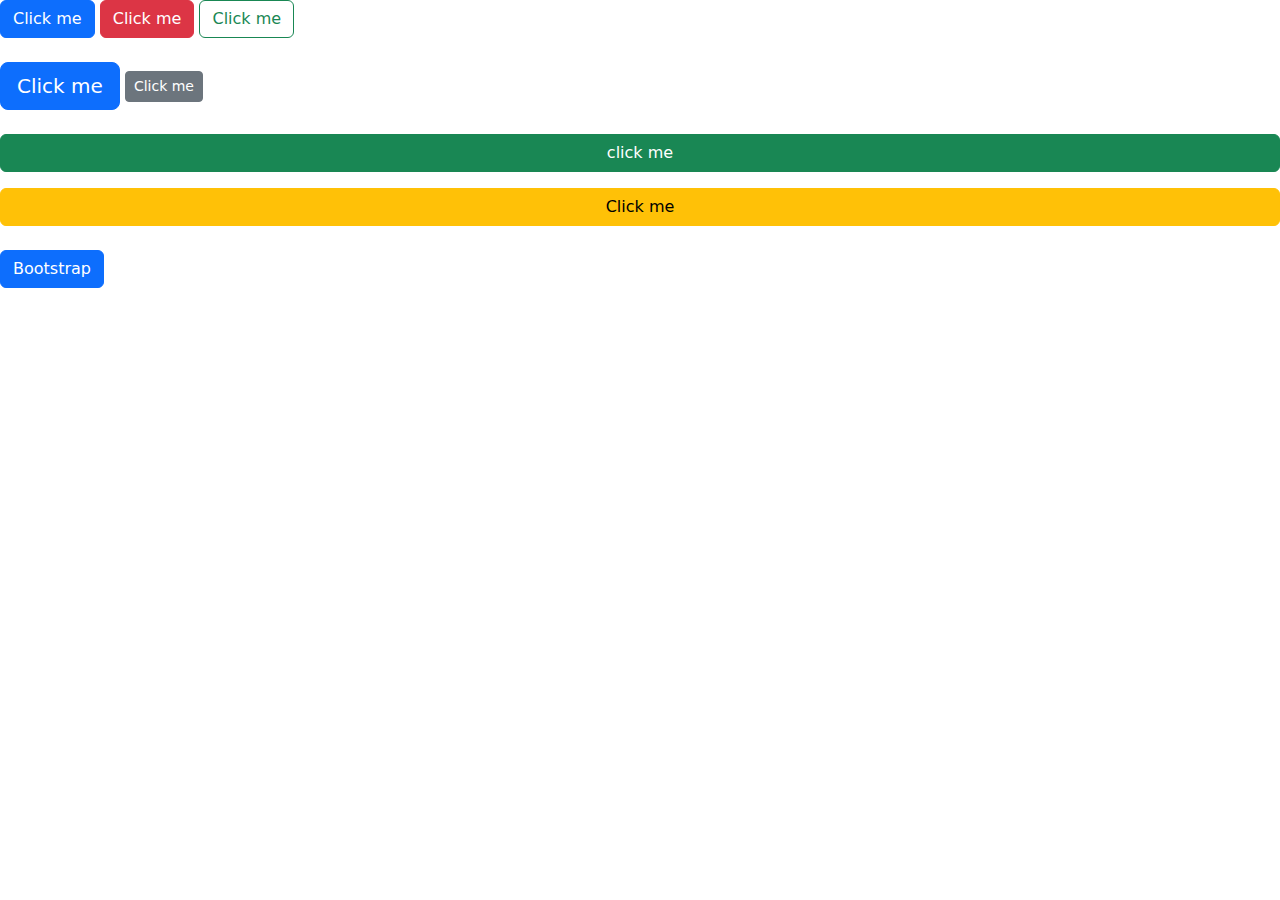
<file: button.html>
<!DOCTYPE html>
<html lang="en">
<head>
    <meta charset="UTF-8">
    <meta name="viewport" content="width=device-width, initial-scale=1.0">
    <title>Button</title>
    <link rel="stylesheet" href="https://cdn.jsdelivr.net/npm/bootstrap@5.3.2/dist/css/bootstrap.min.css
    ">
</head>
<body>

    <button class="btn btn-primary">Click me</button>
    <button class="btn btn-danger">Click me</button>
    <button class="btn btn-outline-success">Click me</button>
    <br/><br/>
    <button class="btn btn-primary btn-lg">Click me</button>
    <button class="btn btn-secondary btn-sm">Click me</button>
    <br/><br/>
    <div class="d-grid gap-3">
        <button class="btn btn-success">click me</button>
        <button class="btn btn-warning">Click me</button>
    </div>
    <br/>
    <a href="https://getbootstrap.com/docs/5.3/utilities/colors/"
    class="btn btn-primary">Bootstrap</a>
    <script src="https://cdn.jsdelivr.net/npm/bootstrap@5.3.2/dist/js/bootstrap.bundle.min.js
    "></script>
</body>
</html>
</file>
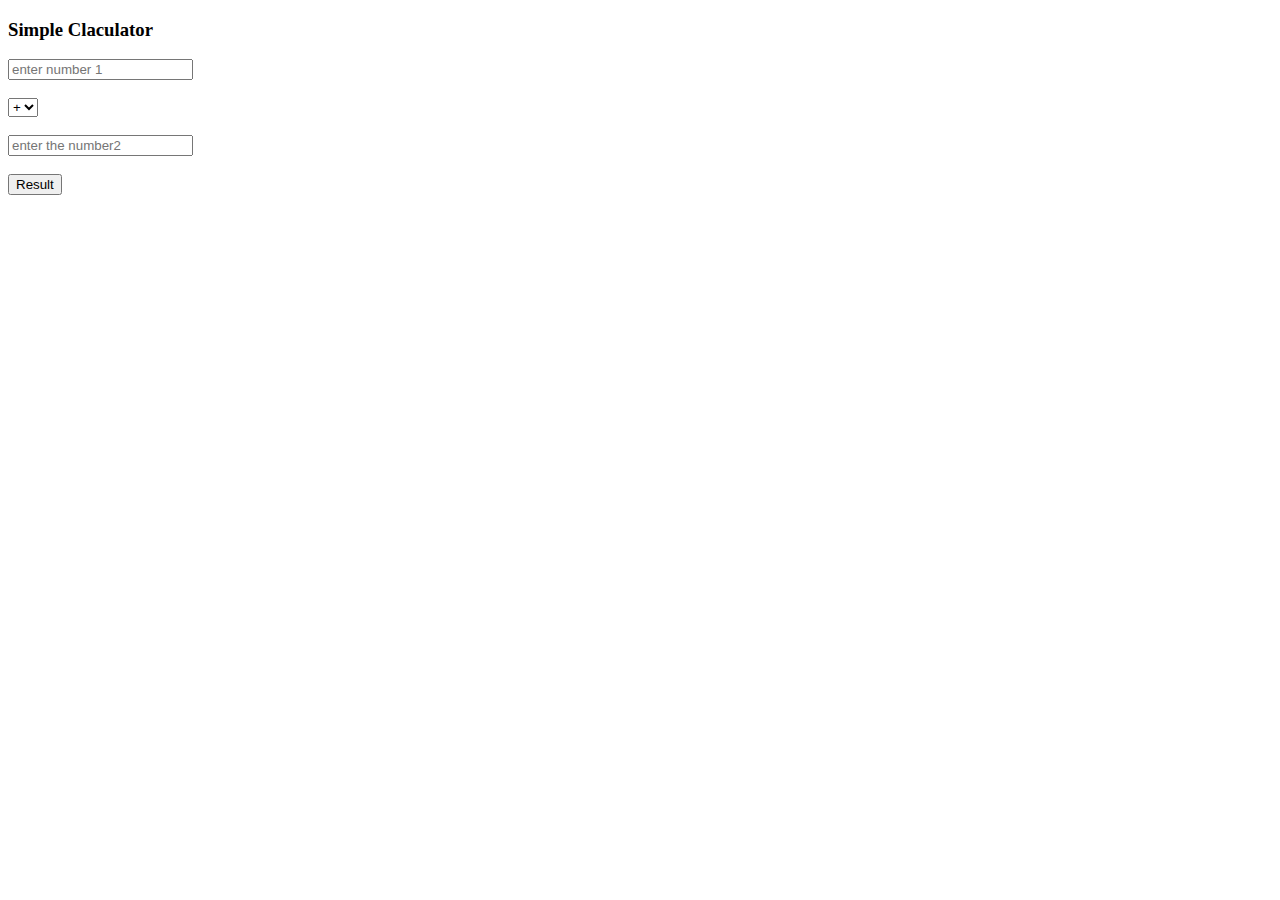
<file: cal.html>
<!DOCTYPE html>
<html lang="en">
<head>
    <meta charset="UTF-8">
    <meta name="viewport" content="width=device-width, initial-scale=1.0">
    <title>Document</title>
</head>
<body>
<h3> Simple Claculator</h3>
<input type="number" placeholder="enter number 1" id="n1"/>
<br/>
<br/>
<select name="operator" id="opr">
    <option value="+">+</option>
    <option value="-">-</option>
    <option value=""></option>
    <option value="/">/</option>
</select>
<br/><br/>
<input type="number" placeholder="enter the number2" id="n2"/>
<br/><br/>
<button onclick="c()">Result</button>
<br/><br/>
<h5 id="output"></h5>
<script src="cal.js"></script>
</body>
</html>
</file>
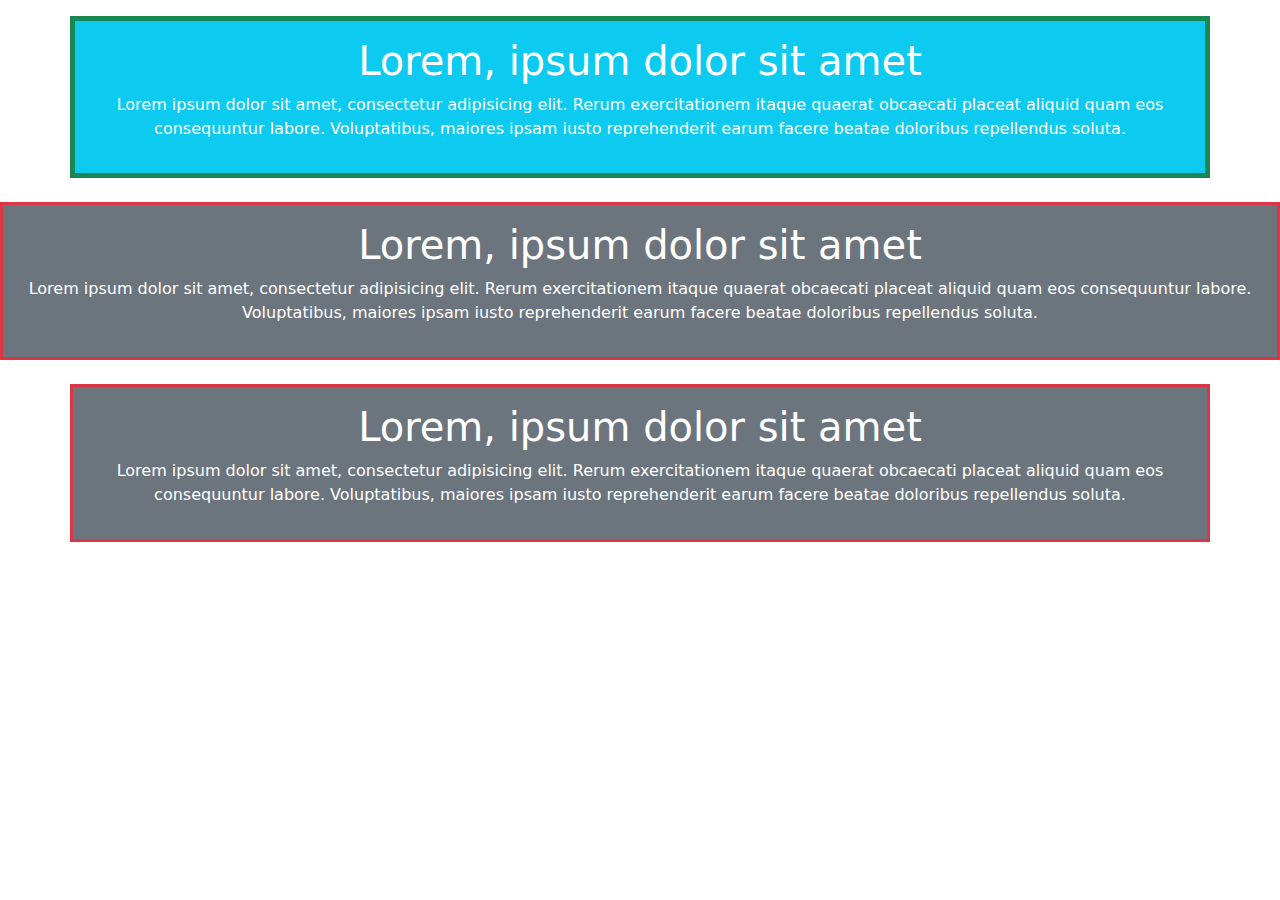
<file: container.html>
<!DOCTYPE html>
<html lang="en">
<head>
    <meta charset="UTF-8">
    <meta name="viewport" content="width=device-width, initial-scale=1.0">
    <title>Container</title>
    <link rel="stylesheet" href="https://cdn.jsdelivr.net/npm/bootstrap@5.3.2/dist/css/bootstrap.min.css
    ">
</head>
<body>
    <div class="container bg-info mt-3 p-3 border border-5 border-success text-white text-center">
        <h1>Lorem, ipsum dolor sit amet </h1>
        <p>Lorem ipsum dolor sit amet, consectetur adipisicing elit. Rerum exercitationem itaque quaerat obcaecati placeat aliquid quam eos consequuntur labore. Voluptatibus, maiores ipsam iusto reprehenderit earum facere beatae doloribus repellendus soluta.</p>
    </div>
    <div class="container-fluid bg-secondary p-3 text-center text-white mt-4 border border-3 border-danger">
    <h1>Lorem, ipsum dolor sit amet </h1>
        <p>Lorem ipsum dolor sit amet, consectetur adipisicing elit. Rerum exercitationem itaque quaerat obcaecati placeat aliquid quam eos consequuntur labore. Voluptatibus, maiores ipsam iusto reprehenderit earum facere beatae doloribus repellendus soluta.</p>
        </div>
        <div class="container-xl bg-secondary p-3 text-center text-white mt-4 border border-3 border-danger"><h1>Lorem, ipsum dolor sit amet </h1>
            <p>Lorem ipsum dolor sit amet, consectetur adipisicing elit. Rerum exercitationem itaque quaerat obcaecati placeat aliquid quam eos consequuntur labore. Voluptatibus, maiores ipsam iusto reprehenderit earum facere beatae doloribus repellendus soluta.</p></div>
    <script src="https://cdn.jsdelivr.net/npm/bootstrap@5.3.2/dist/js/bootstrap.bundle.min.js
   "></script>
</body>
</html>
</file>
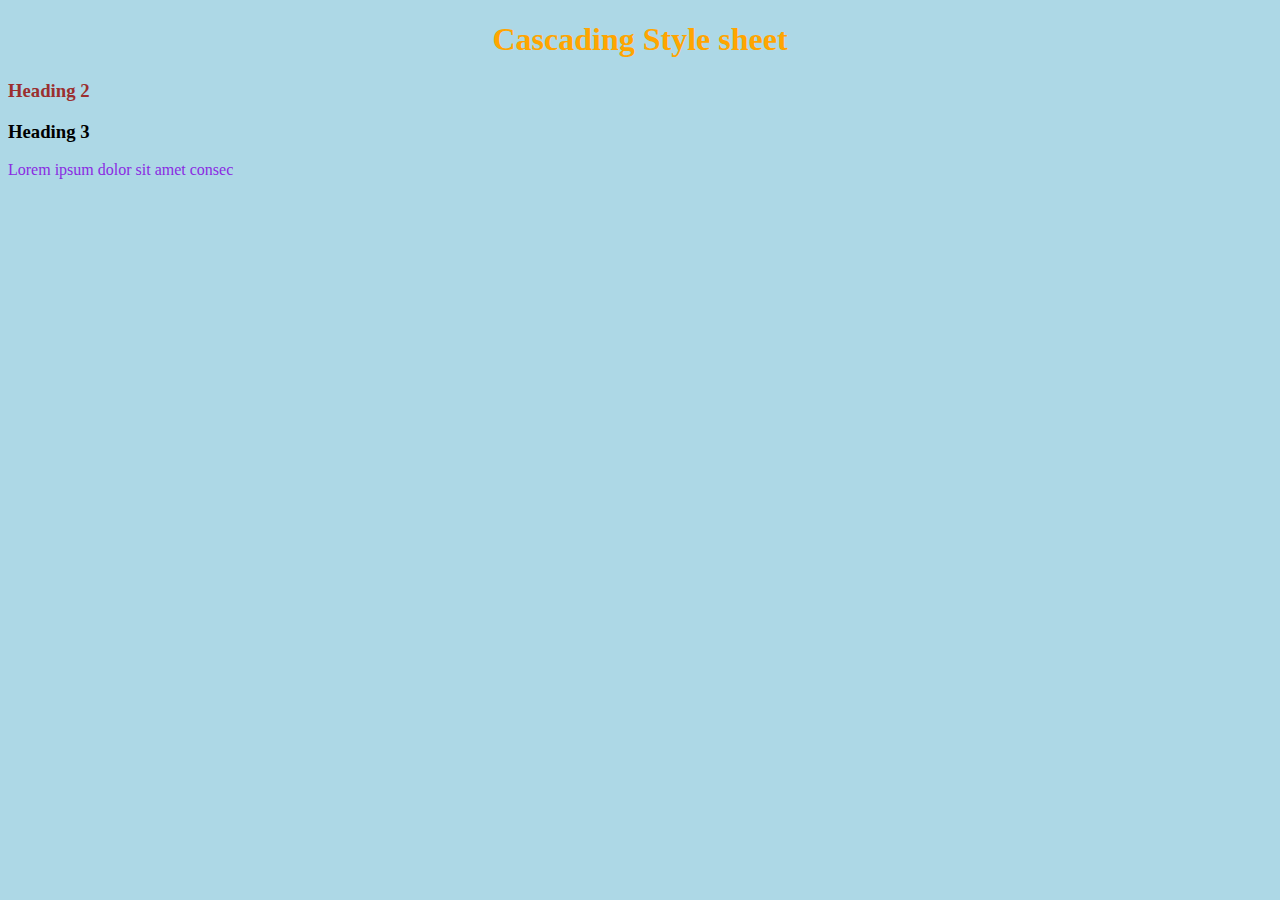
<file: css.html>
<!DOCTYPE html>
<html lang="en">
<head>
    
    <title>Day2</title>
    <style> #Head2{
        color: #9b2f2f;
    }
    #Head3{
        color: black;
    }
    .para{
        color: blueviolet;
    }
    
    </style>
</head>
<body style="background-color: lightblue;">

    <h1 style="color: orange;text-align: center;">Cascading Style sheet</h1>
    <h3 id="Head2">Heading 2</h3>
    <h3 id="Head3">Heading 3</h3>
    <p class="para">Lorem ipsum dolor sit amet consec</p>
    <h3></h3>

</body>
</html>
</file>
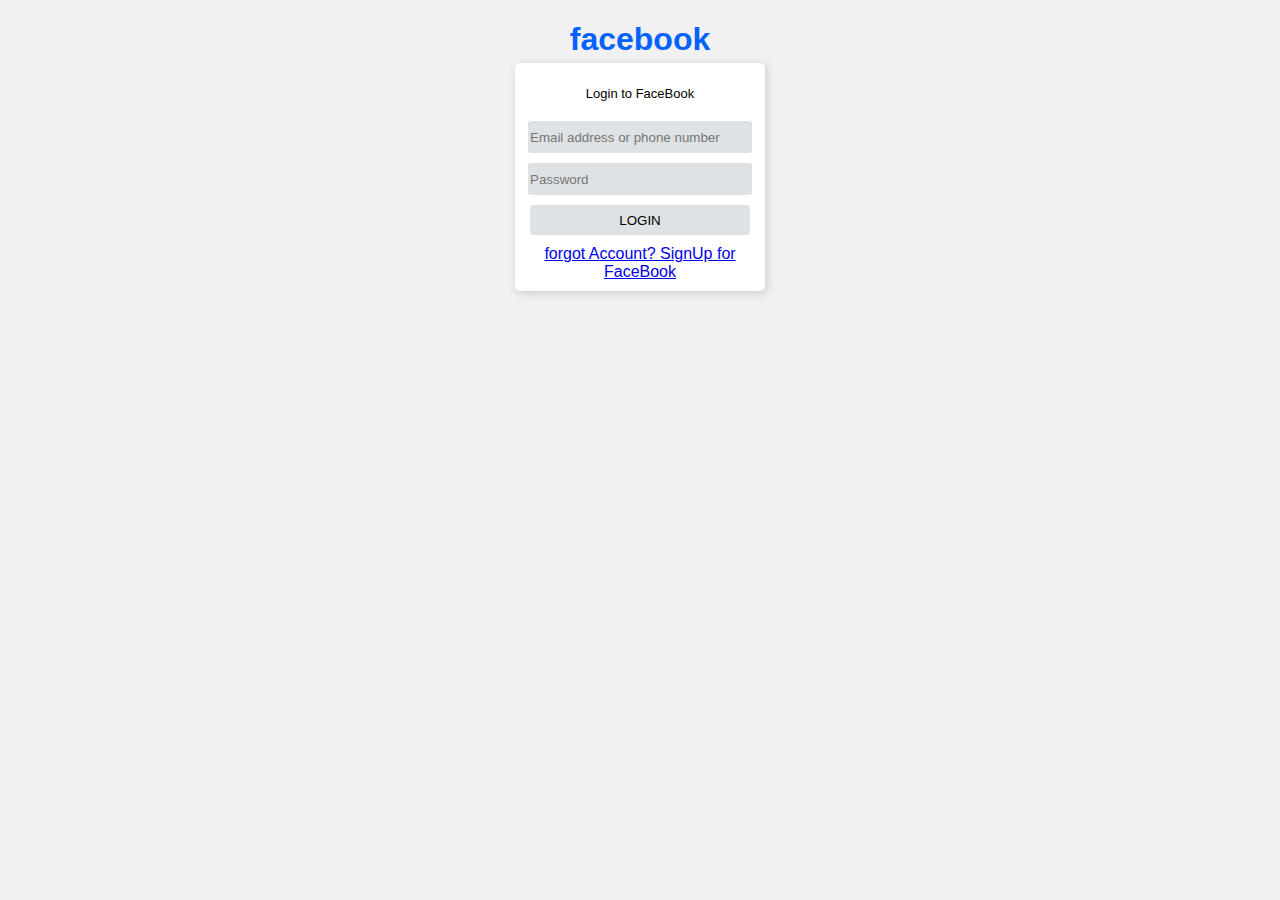
<file: facebook.html>
<!DOCTYPE html>
<html lang="en">
<head>
    
    <title>Document</title>

    <style>
        body{
            background-color: rgb(241, 241, 241);
            font-family: Arial, Helvetica, sans-serif;

        }
        h1{
            text-transform: lowercase;
            font-weight: 700;
            color: rgb(0, 98, 255);
            margin-bottom: 5px;
        }

        .box{
            background-color: white;
            border-radius: 5px;
            width: 250px;
            padding: 10px 0px;
            box-shadow: 2px 2px 10px rgba(0, 0, 0, 0.156);
        }
        .box p{
            font-weight: 200;
            font-size: 13px;
            margin-bottom: 20px;
        }

        input,
        button{
            width: 220px;
            background-color: rgb(223, 226, 228);
            border: none;
            border-radius: 3px;
            height: 30px;
            margin-bottom: 10px;

        }
    </style>
</head>
<body>
    <center>
        <h1>FACEBOOK</h1>
        <div class="box">
            <P>Login to FaceBook</P>
            <form action="">
                <input type="text" placeholder="Email address or phone number">
                <input type="text" placeholder="Password">
                <button>LOGIN</button>
                <a href="#body" style="display: block;">forgot Account?   SignUp for FaceBook</a>
            </form>
        </div>
    </center>
</body>
</html>
</file>
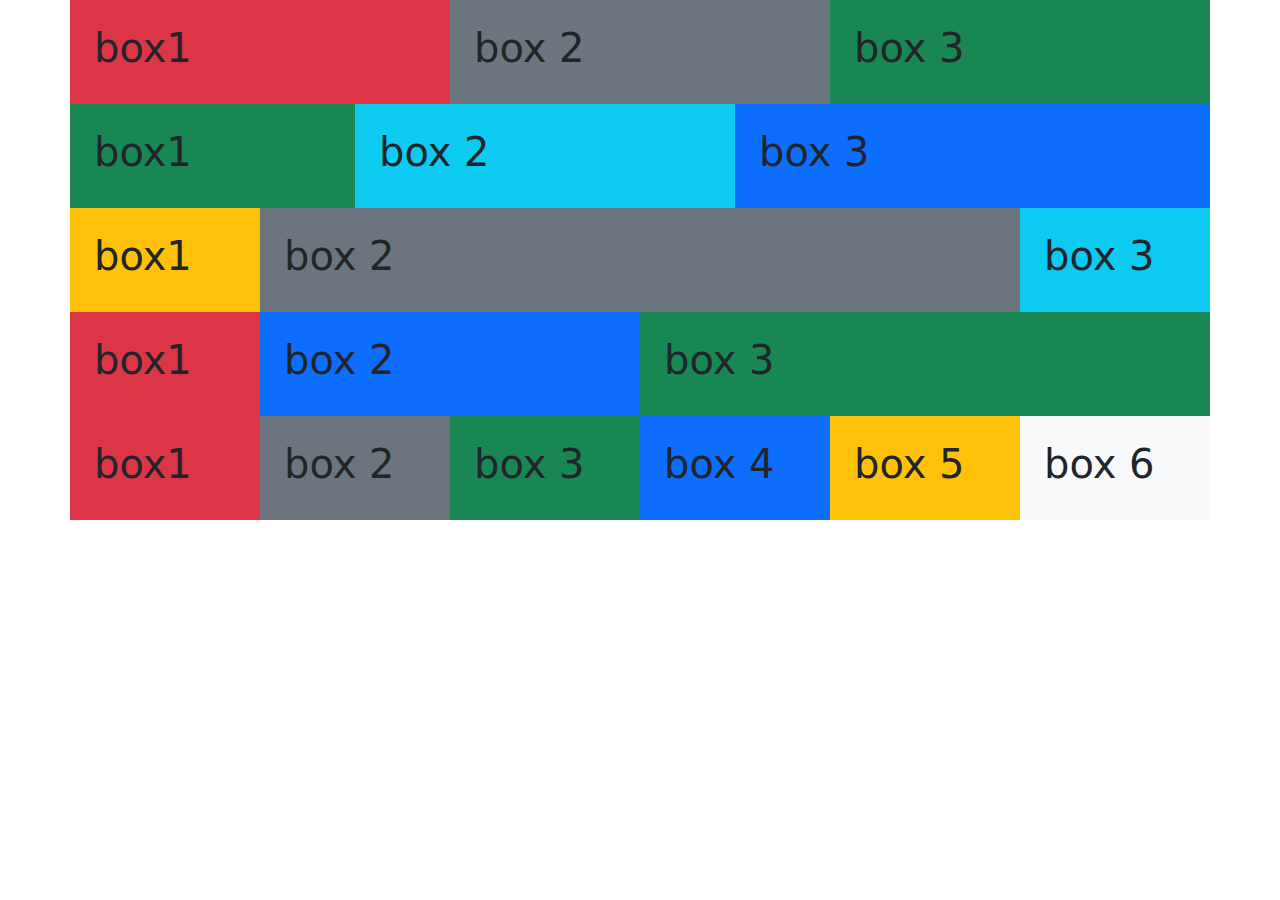
<file: grid.html>
<!DOCTYPE html>
<html lang="en">
<head>
    <meta charset="UTF-8">
    <meta name="viewport" content="width=device-width, initial-scale=1.0">
    <title>GRID</title>
    <link rel="stylesheet" href="https://cdn.jsdelivr.net/npm/bootstrap@5.3.2/dist/css/bootstrap.min.css
    ">
</head>
<body>
    <div class="container">
        <div class="row bborder border-3 border-danger">
            <div class="col-md-4 bg-danger p-4">
                <h1>box1</h1>
            </div>
            <div  class="col-md-4 bg-secondary p-4">
                <h1>box 2</h1>
            </div>
            <div class="col-md-4 bg-success p-4">
                <h1>box 3</h1>
            </div>

            
        </div>
    </div>
    <div class="container">
        <div class="row bborder border-3 border-danger">
            <div class="col-md-3 bg-success p-4">
                <h1>box1</h1>
            </div>
            <div  class="col-md-4 bg-info p-4">
                <h1>box 2</h1>
            </div>
            <div class="col-md-5 bg-primary p-4">
                <h1>box 3</h1>
            </div>

            
        </div>
    </div>
    <div class="container">
        <div class="row bborder border-3 border-danger">
            <div class="col-md-2 bg-warning p-4">
                <h1>box1</h1>
            </div>
            <div  class="col-md-8  bg-secondary p-4">
                <h1>box 2</h1>
            </div>
            <div class="col-md-2 bg-info p-4">
                <h1>box 3</h1>
            </div>

            
        </div>
    </div>
    <div class="container">
        <div class="row bborder border-3 border-danger">
            <div class="col-md-2 bg-danger p-4">
                <h1>box1</h1>
            </div>
            <div  class="col-md-4 bg-primary p-4">
                <h1>box 2</h1>
            </div>
            <div class="col-md-6 bg-success p-4">
                <h1>box 3</h1>
            </div>

            
        </div>
    </div>
    <div class="container">
        <div class="row bborder border-3 border-danger">
            <div class="col-md-2 bg-danger p-4">
                <h1>box1</h1>
            </div>
            <div  class="col-md-2 bg-secondary p-4">
                <h1>box 2</h1>
            </div>
            <div class="col-md-2 bg-success p-4">
                <h1>box 3</h1>
            </div>
            <div class="col-md-2 bg-primary p-4">
                <h1>box 4</h1>
            </div>
            <div class="col-md-2 bg-warning p-4">
                <h1>box 5</h1>
            </div>
            <div class="col-md-2 bg-light p-4">
                <h1>box 6</h1>
            </div>

            
        </div>
    </div>
    <script src="https://cdn.jsdelivr.net/npm/bootstrap@5.3.2/dist/js/bootstrap.bundle.min.js
    "></script>
</body>
</html>
</file>
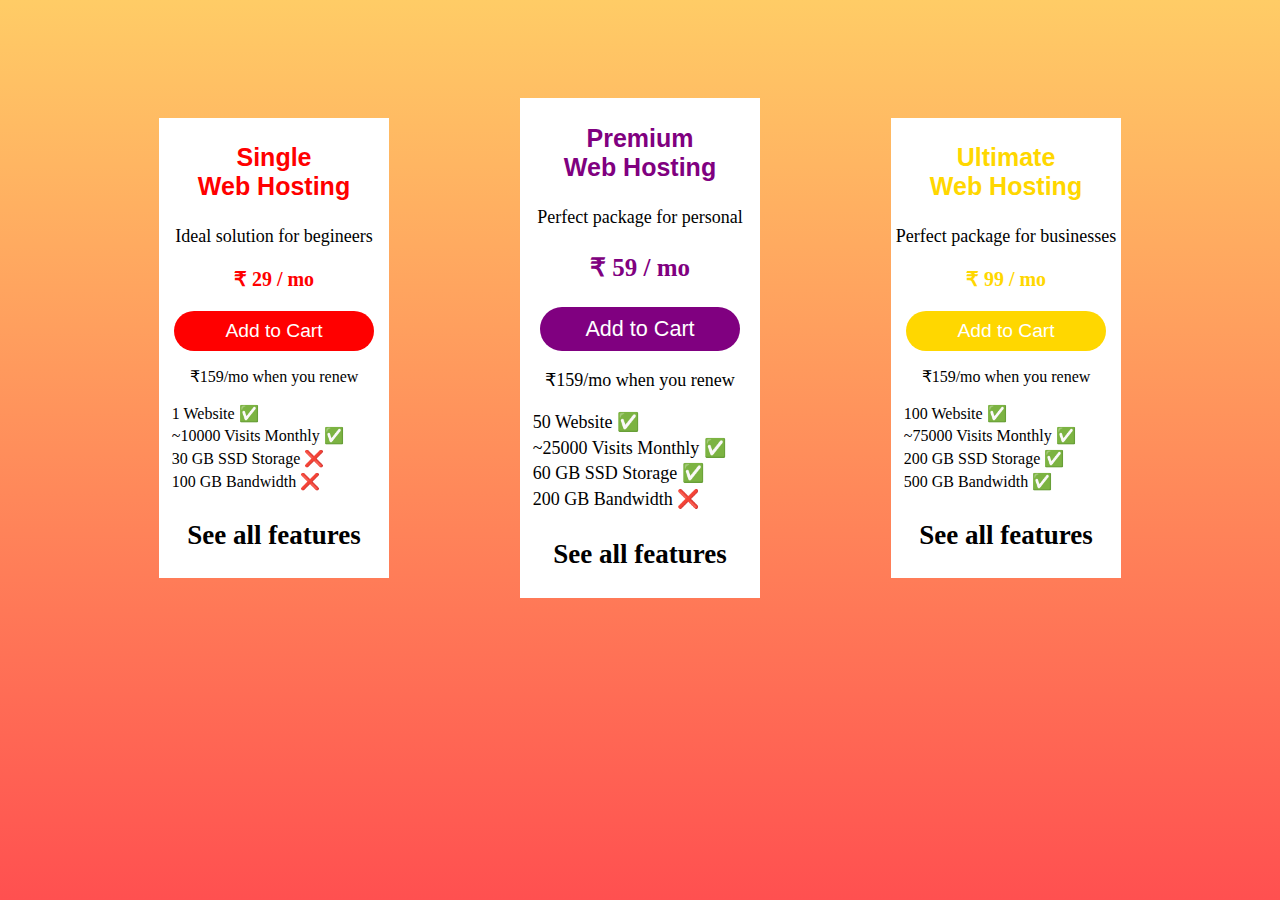
<file: homework.html>
<!DOCTYPE html>
<html lang="en">
  <head>
    <meta charset="UTF-8" />
    <meta name="viewport" content="width=device-width, initial-scale=1.0" />
    <meta charset="utf-8" />
    <meta http-equiv="X-UA-Compatible" />
    <meta name="viewport" content="ie-edge" />
    <link rel="stylesheet" href="homework.css" />
    <title>Document 1</title>
  </head>
  <body>
    <div class="main">
      <div class="cnt">
        <div class="box1">
          <p class="h">
            Single <br />
            Web Hosting
          </p>
          <p style="font-size: large">Ideal solution for begineers</p>
          <p class="col1">₹ 29 / mo</p>
          <button class="btn">Add to Cart</button>
          <p>₹159/mo when you renew</p>
          <div class="op">
            <ul>
              <li>1 Website ✅</li>
              <li>~10000 Visits Monthly ✅</li>
              <li>30 GB SSD Storage ❌</li>
              <li>100 GB Bandwidth ❌</li>
            </ul>
          </div>
          <p style="font-size: 27px; font-weight: bold">See all features</p>
        </div>
        <div class="box2">
          <p class="h">
            Premium<br />
            Web Hosting
          </p>
          <p style="font-size: large">Perfect package for personal</p>
          <p class="col2">₹ 59 / mo</p>
          <button class="btn-2">Add to Cart</button>
          <p>₹159/mo when you renew</p>
          <div class="op">
            <ul>
              <li>50 Website ✅</li>
              <li>~25000 Visits Monthly ✅</li>
              <li>60 GB SSD Storage ✅</li>
              <li>200 GB Bandwidth ❌</li>
            </ul>
          </div>
          <p style="font-size: 27px; font-weight: bold">See all features</p>
        </div>
        <div class="box3">
          <p class="h">
            Ultimate <br />
            Web Hosting
          </p>
          <p style="font-size: large">Perfect package for businesses</p>
          <p class="col3">₹ 99 / mo</p>
          <button class="btn-3">Add to Cart</button>
          <p>₹159/mo when you renew</p>
          <div class="op">
            <ul>
              <li>100 Website ✅</li>
              <li>~75000 Visits Monthly ✅</li>
              <li>200 GB SSD Storage ✅</li>
              <li>500 GB Bandwidth ✅</li>
            </ul>
          </div>
          <p style="font-size: 27px; font-weight: bold">See all features</p>
        </div>
      </div>
    </div>
  </body>
</html>
</file>
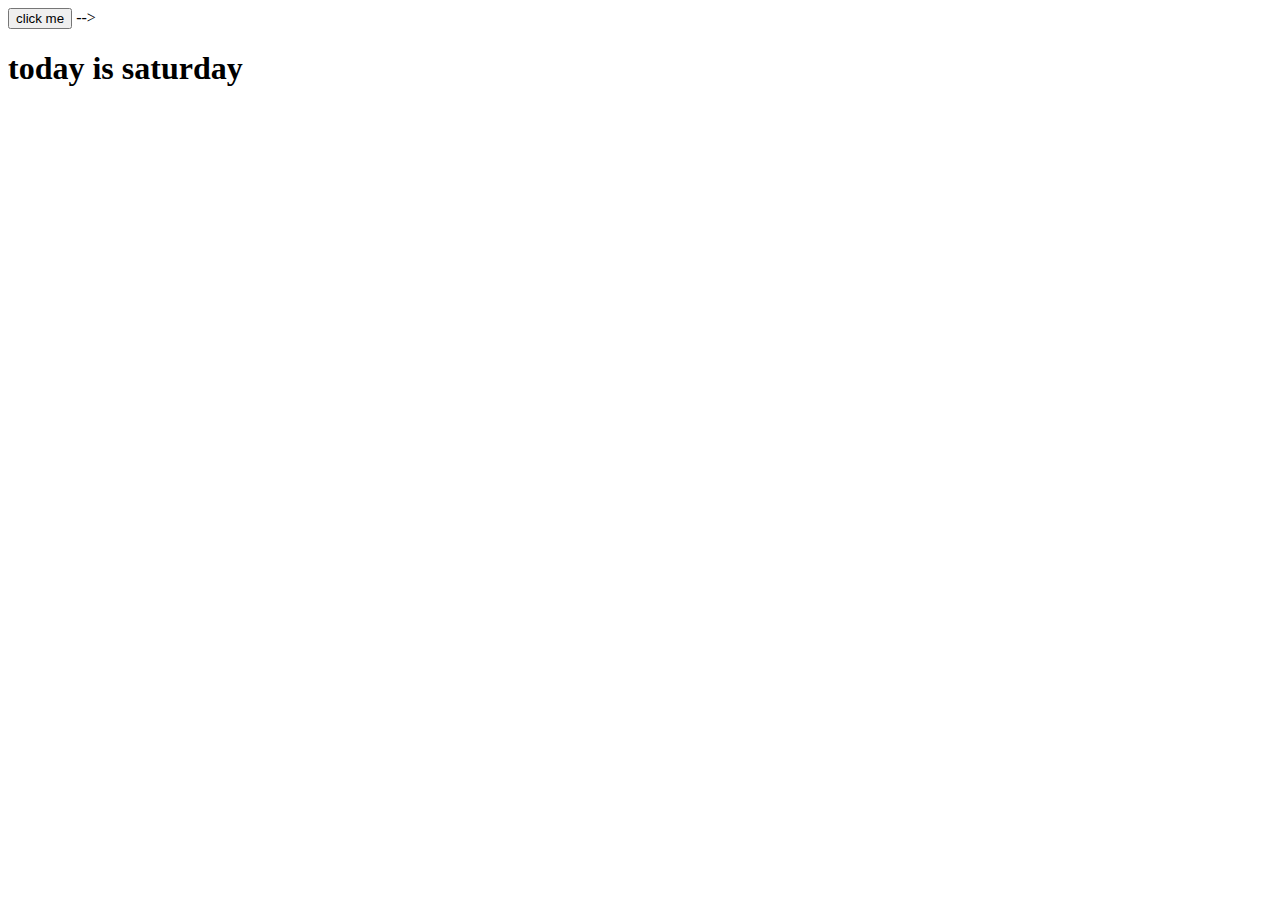
<file: index1.html>
<!DOCTYPE html>
<html lang="en">
<head>
    <meta charset="UTF-8">
    <meta http-equiv="X-UA-Compatible" content="IE=edge">
    <meta name="viewport" content="width=device-width, initial-scale=1.0">
    <title>Day3</title>
</head>
<body>
    <!---INLINE JS-->
    <!---button onclick="alert('hello everyone')">click me</button-->
     <button onclick="greet()">click me</button> -->
    <!--script--->
        <!-- alert("this is interval javascript") -->
        
    <!-- </script> -->
    <h1 id="head">today is saturday</h1>
    <script src="index1.js"></script>
</body>
</html>
</file>
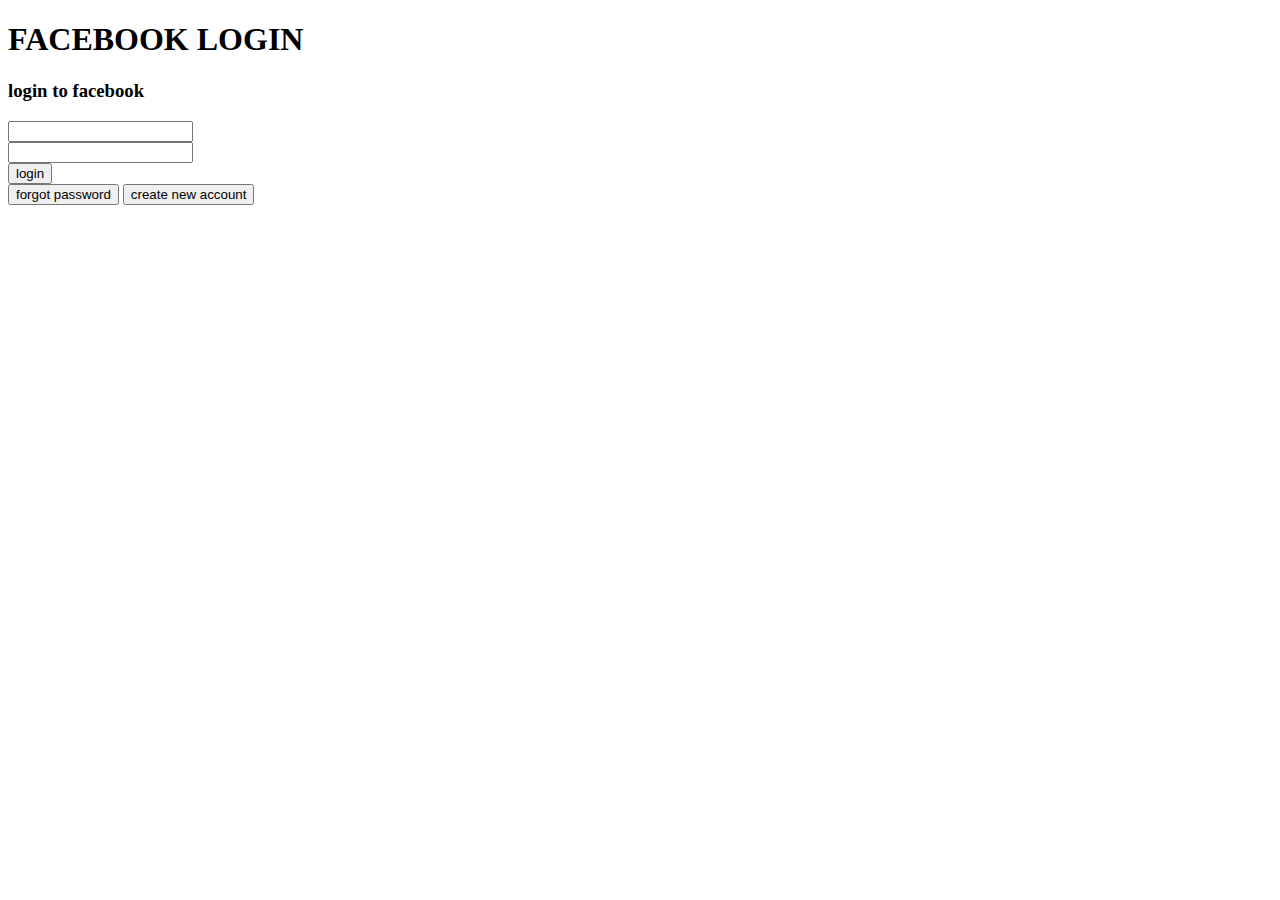
<file: login.html>
<!DOCTYPE html>
<html lang="en">
<head>
  <title>FACEBOOK LOGIN</title>
</head>
<body>
    <h1>FACEBOOK LOGIN</h1>
    <h3>login to facebook</h3>
    
    <input type="email" name="email" id="email">
    <br>
    <input type="password" name="" id="password">
    <br>
    <input type="button" value="login">
    <br>
    <input type="button" value="forgot password">
    <input type="button" value="create new account">
    </body>
    
</body>
</html>
</file>
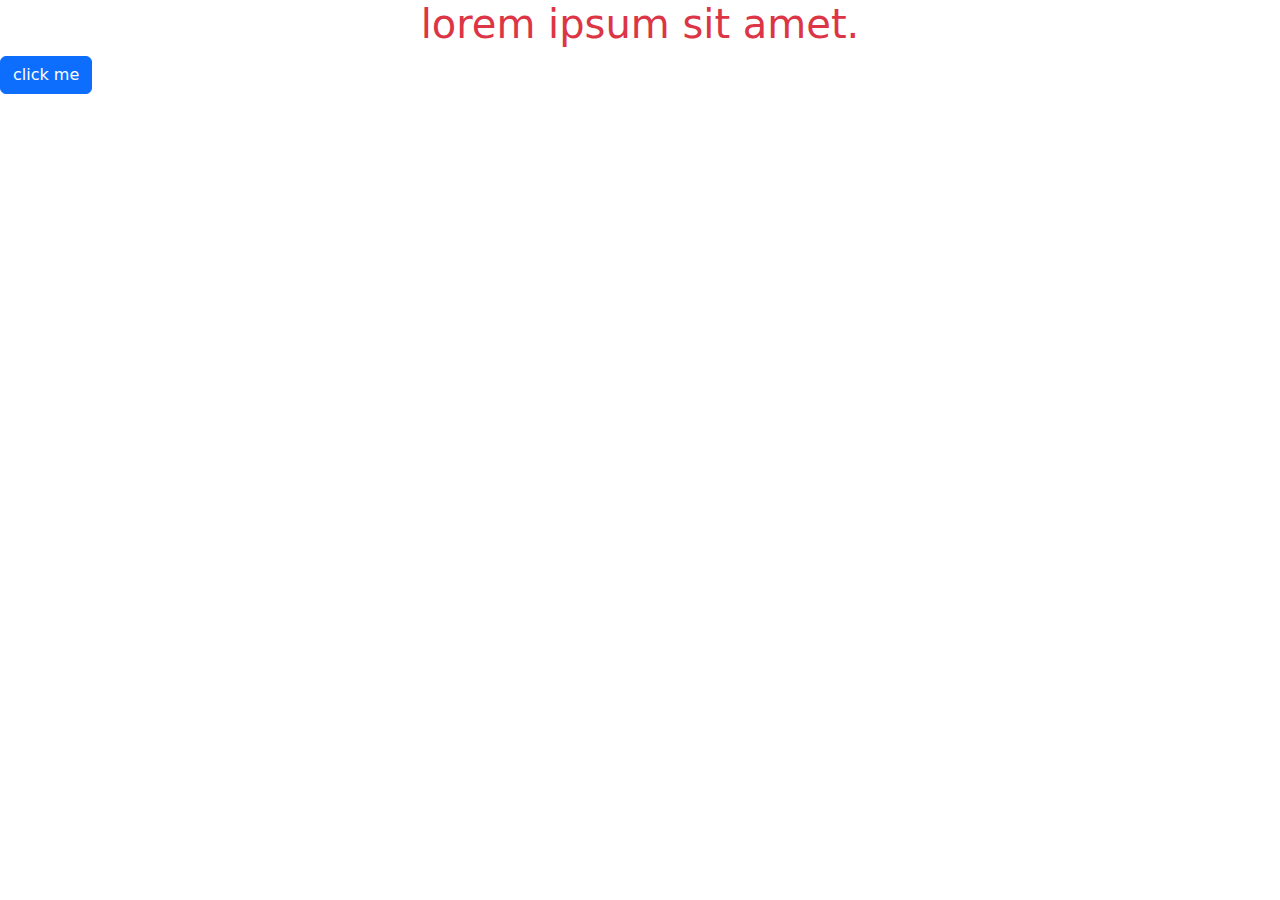
<file: prgm1.html>
<!DOCTYPE html>
<html lang="en">
<head>
    <meta charset="UTF-8">
    <meta name="viewport" content="width=device-width, initial-scale=1.0">
        <title>Bootstrap</title>
     <link rel= "stylesheet" href="https://cdn.jsdelivr.net/npm/bootstrap@5.3.2/dist/css/bootstrap.min.css">

     </head>

<body>
    <h1 class="text-danger text-center ">lorem ipsum sit amet.</h1>
    <button class="btn btn-primary">click me</button>
    <script src="https://cdn.jsdelivr.net/npm/bootstrap@5.3.2/dist/js/bootstrap.bundle.min.js"></script>
    
</body>
</html>
</file>
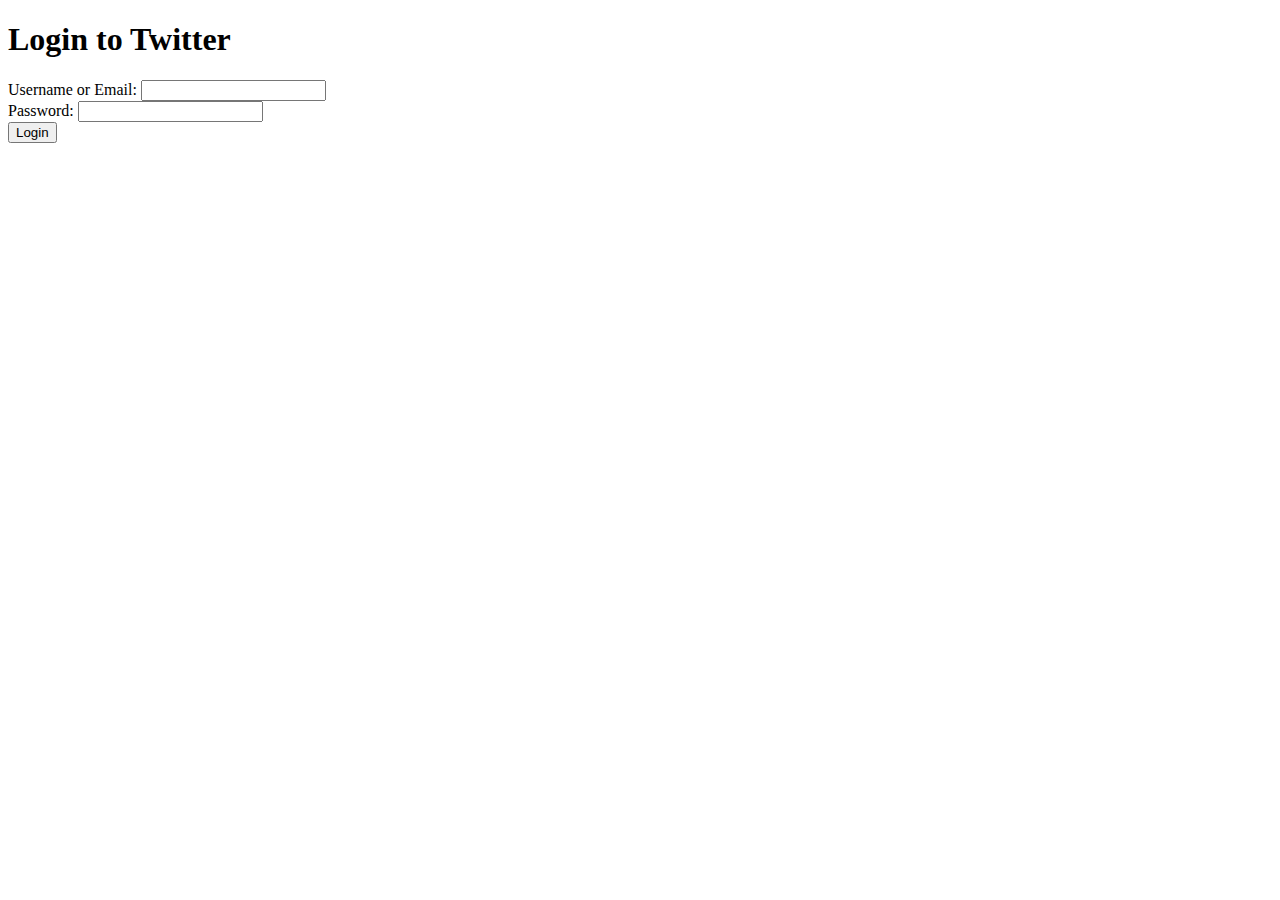
<file: twitter.html>
<!DOCTYPE html>
<html>
<head>
    <title>Twitter Login</title>
</head>
<body>
    <h1>Login to Twitter</h1>
    <form action="your_server_script.php" method="post">
        <label for="username">Username or Email:</label>
        <input type="text" id="username" name="username" required><br>

        <label for="password">Password:</label>
        <input type="password" id="password" name="password" required><br>

        <input type="submit" value="Login">
    </form>
</body>
</html>
</file>
<file: homework.css>
html {
    height: 100%;
    width: 100%;
  }
  * {
    padding: 0;
  }
  body {
    background: linear-gradient(to bottom, #ffcc66 0%, #ff5050 100%);
  }
  
  .cnt {
    flex-wrap: wrap;
    display: flex;
    justify-content: space-evenly;
    align-items: center;
    align-content: center;
    gap: -20rem;
    padding: 90px 20px 20px 20px;
  }
  .box1 {
    height: 440px;
    width: 230px;
    text-align: center;
    align-content: center;
    background-color: white;
    padding-bottom: 20px;
  }
  .box2 {
    height: 500px;
    width: 240px;
    text-align: center;
    align-content: center;
    background-color: white;
    font-size: large;
  }
  .box3 {
    height: 440px;
    width: 230px;
    text-align: center;
    align-content: center;
    background-color: white;
    padding-bottom: 20px;
  }
  .box1 p.h {
    color: red;
    font-size: 25px;
    font-weight: 600;
    font-family: Arial, Helvetica, sans-serif;
  }
  .box2 p.h {
    color: purple;
    font-size: 25px;
    font-weight: 600;
    font-family: Arial, Helvetica, sans-serif;
  }
  .box3 p.h {
    color: gold;
    font-size: 25px;
    font-weight: 600;
    font-family: Arial, Helvetica, sans-serif;
  }
  .btn {
    border-radius: 22px;
    font-size: 1.2em;
    padding: 9px 14px;
    width: 200px;
    color: white;
    background-color: red;
    border: none;
    cursor: pointer;
  }
  .btn-2 {
    border-radius: 22px;
    font-size: 1.2em;
    padding: 9px 14px;
    width: 200px;
    color: white;
    background-color: purple;
    border: none;
    cursor: pointer;
  }
  
  .btn-3 {
    border-radius: 22px;
    font-size: 1.2em;
    padding: 9px 14px;
    width: 200px;
    color: white;
    background-color: gold;
    border: none;
    cursor: pointer;
  }
  .col1 {
    color: red;
    font-weight: bold;
    font-size: 20px;
  }
  .col2 {
    color: purple;
    font-weight: bold;
    font-size: 25px;
  }
  .col3 {
    color: gold;
    font-weight: bold;
    font-size: 20px;
  }
  
  li {
    padding: 0.8%;
    text-align: left;
    padding-left: 0.8rem;
    list-style: none;
    font-weight: 200;
  }
</file>
